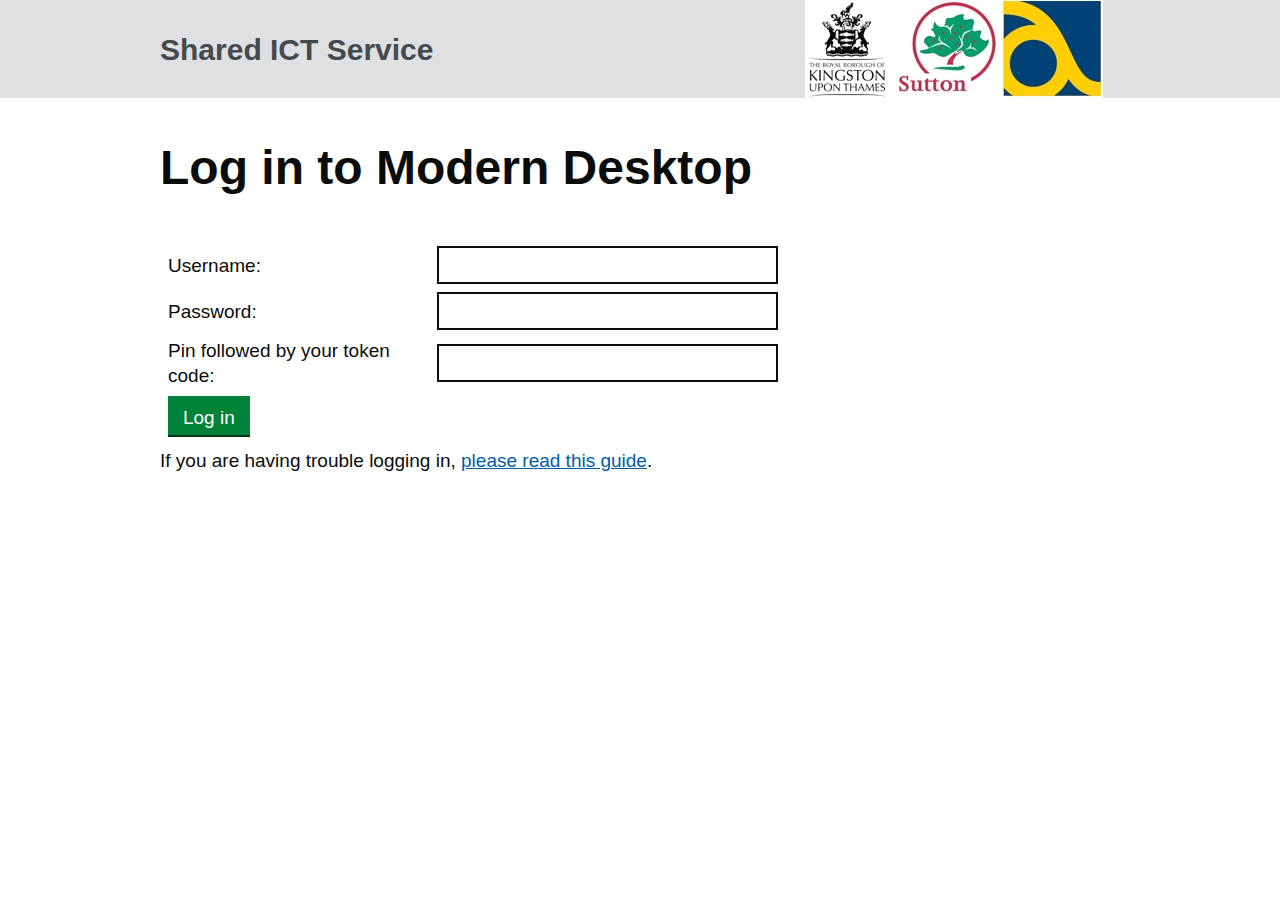
<file: index.html>
<html>
<head>
    <meta charset="utf-8">
    <title>Log in to Modern Desktop</title> 
    <link rel="shortcut icon" href="vpn/images/AccessGateway.ico">
    <meta name="viewport" content="width=device-width, initial-scale=1">
    <link href="unifiedgov.css" rel="stylesheet">
    <meta content="noindex,nofollow,noarchive" name="robots">
</head>
<body>
    <header role="banner" id="global-header">
        <div class="header-wrapper">
            <div class="header-global">
                <div class="header-logo">
                    <a href="/citrix/" title="Go to the Modern Desktop homepage" id="logo" class="content">
                      Shared ICT Service
                    </a>
                </div>
                <div class="logos">
                    <img src="rbk-lbs-afc.jpg" height="98">
                </div>
            </div>
        </div>
    </header>
    
    <div id="wrapper">
        <main role="main" id="content">
            <div class="grid-row">
                <div class="column-two-thirds">
                    <div class="page-header">
                        <h1 class="page-header__title">
                            Log in to Modern Desktop
                        </h1>
                    </div>
                </div>
            </div>
            
            <div class="grid-row">
                <div class="column-two-thirds">
                    <form method="post" action="#" name="vpnForm" autocomplete="off" style="margin:0"> 
                    <table cellspacing="4" cellpadding="0" border="0" width="100%">
                        <tbody>
                        <tr border="10">
	                        <td class="CTXMSAM_LogonFont" valign="top">
	                        	<div class="actionPanePng">

                                    <table id="ctl08_inputTable" class="CTXMSAM_LogonFont" cellspacing="0" cellpadding="4" border="0" style="border-width:0px;border-collapse:collapse;">										
										<tbody>
										<tr>
										<td>
										    <span id="User_name" class="CTXMSAM_LogonFont">Username:</span>
									    </td>
										<td colspan="2" style="padding-right:8px;">
										    <input id="Enter user name" class="CTXMSAM_ContentFont form-control" type="text" title="Enter Username" name="login" maxlength="127">
										    </td>
										</tr>
										<tr>
										    <td>
										        <span class="CTXMSAM_LogonFont">Password:</span>
									        </td>
									        <td colspan="2" style="padding-right:8px;">
									            <input class="CTXMSAM_ContentFont form-control" type="Password" title="Enter password" name="passwd1" size="30" maxlength="127" style="width:100%;">
								            </td>
							            </tr>
						                <tr>
							                <td><span class="CTXMSAM_LogonFont">Pin followed by your token code:</span></td>
							                <td colspan="2" style="padding-right:8px;">
							                    <input class="CTXMSAM_ContentFont  form-control" type="Password" title="Enter password" name="passwd" maxlength="127" aria-autocomplete="list">
								            </td>
							            </tr>
										<tr>
    										<td>
    										    <span style="display:none">
    										        <img src="vpn/images/LoginButtonRolloverGlow.gif">
										        </span>
										        <input type="submit" id="Log_On" value="Log in" class="CTX_CaxtonButton button button-start">
									        </td>
    										<td></td>
    										<td></td>
										</tr>
									</tbody></table>
                                </div>
	                        </td>
                        </tr>
                    </tbody></table>
                    </form>
                    
                    <p>If you are having trouble logging in, <a href="help-guide.html">please read this guide</a>.</p>
                </div>
            </div>
        </main>
    </div>
</body>
</html>
</file>
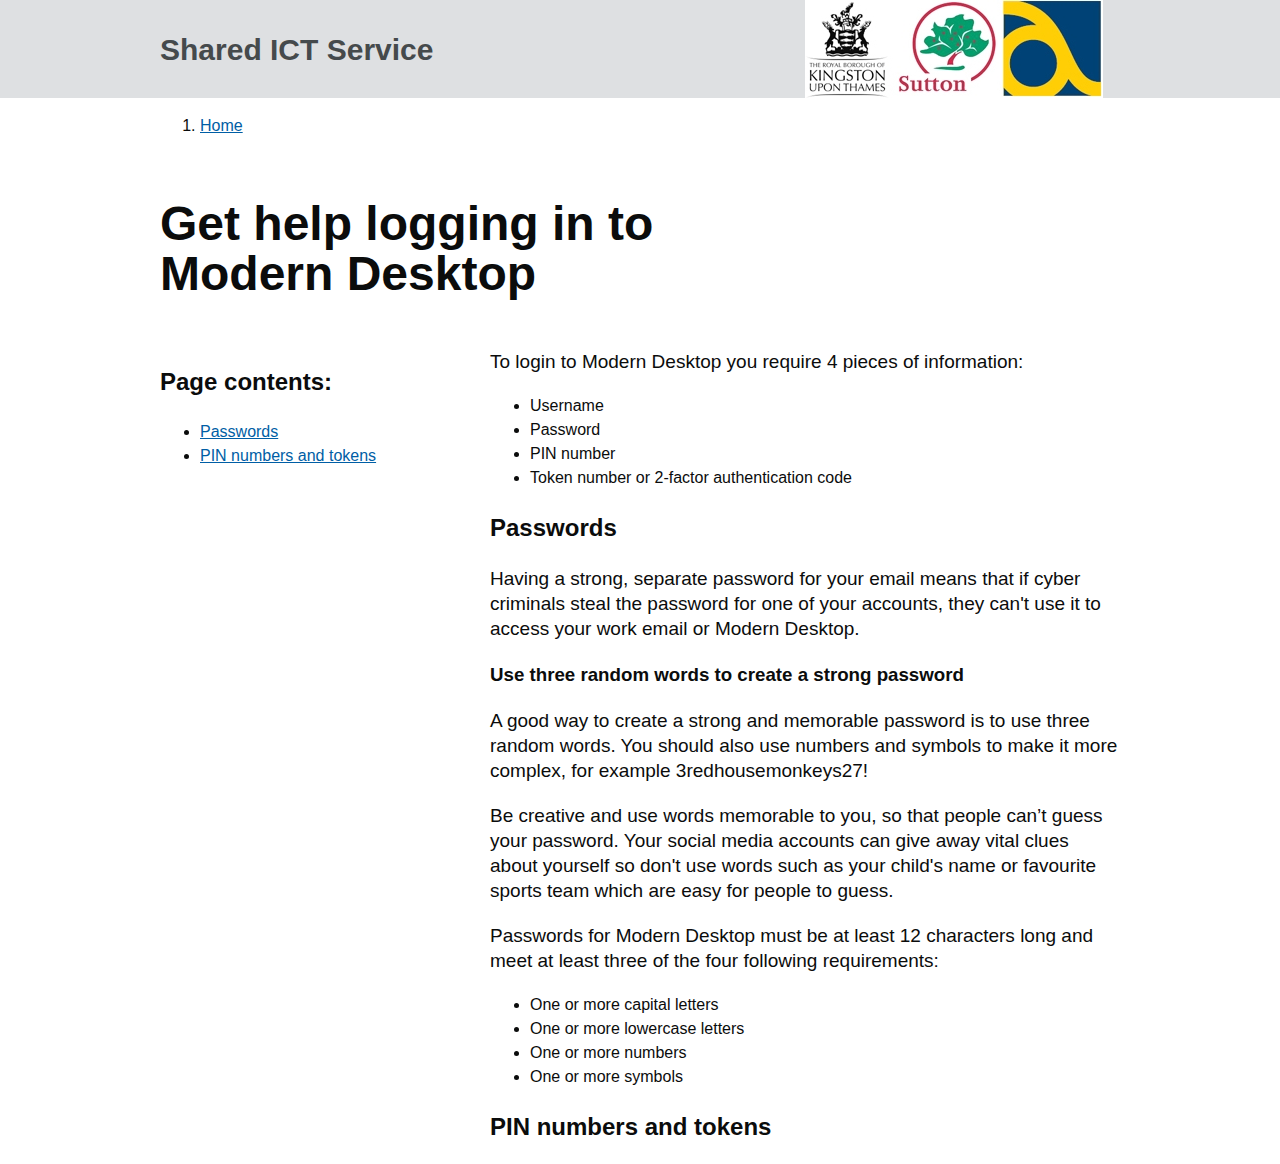
<file: help-guide.html>
<html>
<head>
    <meta charset="utf-8">
    <title>Help for logging in to Modern Desktop</title>
    <meta name="viewport" content="width=device-width, initial-scale=1">
    <link href="unifiedgov.css" rel="stylesheet">
</head>
<body>
    <header role="banner" id="global-header">
        <div class="header-wrapper">
            <div class="header-global">
                <div class="header-logo">
                    <a href="./" title="Go to the Modern Desktop homepage" id="logo" class="content">
                      Shared ICT Service
                    </a>
                </div>
                <div class="logos">
                    <img src="rbk-lbs-afc.jpg" height="98">
                </div>
            </div>
        </div>
    </header>

    <div id="wrapper">
        <div class="govuk-breadcrumbs " data-module="track-click">
            <ol>
                <li>
                    <a aria-current="false" href="./">Home</a>
                </li>
            </ol>
        </div>
        <main role="main" id="content">
            <div class="grid-row">
                <div class="column-two-thirds">
                    <div class="page-header">
                        <h1 class="page-header__title">
                            Get help logging in to Modern Desktop
                        </h1>
                    </div>
                </div>
            </div>
            
            <div class="grid-row">
                
                <div class="column-third">
                    <div class="page-contents js-page-contents js-stick-at-top-when-scrolling js-sticky-resize">
                        <h2 class="page-contents__title">Page contents:</h2>
                        <ul class="page-contents__list">
                            <li><a href="#passwords" class="active">Passwords</a></li>
                            <li><a href="#pin-token" class="">PIN numbers and tokens</a></li>
                        </ul>
                    </div>
                </div>
    
                
                <div class="column-two-thirds">
                    <p>To login to Modern Desktop you require 4 pieces of information:</p>
                    <ul>
                        <li>Username</li>
                        <li>Password</li>
                        <li>PIN number</li>
                        <li>Token number or 2-factor authentication code</li>
                    </ul>
                    
                    <h2 id="passwords">Passwords</h2>
                    <p>Having a strong, separate password for your email means that if cyber criminals steal the password for one of your accounts, they can't use it to access your work email or Modern Desktop.</p>
                    <h3>Use three random words to create a strong password</h3>
                    <p>A good way to create a strong and memorable password is to use three random words. You should also use numbers and symbols to make it more complex, for example 3redhousemonkeys27!</p>
                    <p>Be creative and use words memorable to you, so that people can’t guess your password. Your social media accounts can give away vital clues about yourself so don't use words such as your child's name or favourite sports team which are easy for people to guess.</p>
                    <p>Passwords for Modern Desktop must be at least 12 characters long and meet at least three of the four following requirements:</p>
                    <ul>
                        <li>One or more capital letters</li>
                        <li>One or more lowercase letters</li>
                        <li>One or more numbers</li>
                        <li>One or more symbols</li>
                    </ul>
                    
                    <h2>PIN numbers and tokens</h2>
                    
                    
                </div>
            </div>
        </main>
    </div>
</body>
</html>
</file>
<file: unifiedgov.css>
html { font-size: 62.5%; }
body {
    background: #fff; 
    font-family: Carlito, Helvetica, Arial, sans-serif;
    margin: 0;
    padding: 0;
    color: #0b0c0c;
    font-size: 160%;
    line-height: 1.5;
    font-weight: 400;
}
div, header {
    margin: 0;
    padding: 0;
    border: none;
}
#global-header {
    background-color: #dee0e2;
    width: 100%;
}
#global-header .header-wrapper {
    background-color: #dee0e2;
    max-width: 990px;
    margin: 0 auto;
    padding-top: 12px;
    padding-bottom: 10px;
    padding: 0;
}
#global-header #logo {
    font-weight: bold;
    font-size: 30px;
    line-height: 1;
    text-decoration: none;
    text-rendering: optimizeLegibility;
    border-bottom: 1px solid transparent;
    color: #454a4c;
}
#global-header .header-wrapper .header-global .header-logo {
    padding-top: 35px;
    float: left;
}
#global-header .header-wrapper .header-global .header-logo .content {
    margin: 0 15px;
}
#global-header .header-wrapper .header-global .logos {
    width: 49%;
    float: right;
}
#wrapper {
    max-width: 960px;
    margin: 0 15px;
}
.grid-row {
    margin: 0 -15px;
}
#global-header .header-wrapper:after, 
#global-header .header-wrapper .header-global:after, 
#global-header .header-wrapper .header-global .header-logo:after, 
.grid-row:after {
    content: "";
    display: block;
    clear: both;
}
.grid-row .column-two-thirds {
    padding: 0 15px;
    box-sizing: border-box;
}
.grid-row .column-one-third, 
.grid-row .column-third {
    padding: 0 15px;
    box-sizing: border-box;
}
.community-contact {
    margin-bottom: 30px;
    margin-top: 30px;
}
p {
    margin-top: 0.3125em;
    margin-bottom: 1.25em;
}
a:link {
    color: #005ea5;
}
a:visited {
    color: #4c2c92;
}
.page-header {
    margin-bottom: 15px;
    margin-top: 15px;
}
.page-header__title {
    font-weight: 700;
    text-transform: none;
    font-size: 32px;
    line-height: 1.09375;
    margin-bottom: 15px;
}

.form-control {
    box-sizing: border-box;
    font-family: "nta", Arial, sans-serif;
    font-weight: 400;
    text-transform: none;
    font-size: 16px;
    line-height: 1.25;
    width: 100%;
    padding: 5px 4px 4px;
    border: 2px solid #0b0c0c;
}
input.form-control, textarea.form-control {
    -webkit-appearance: none;
    border-radius: 0;
}
input:focus, textarea:focus, select:focus, button:focus {
    outline: 3px solid #ffbf47;
    outline-offset: 0;
}
.button {
    background-color: #00823b;
    position: relative;
    display: -moz-inline-stack;
    display: inline-block;
    padding: .526315em .789473em .263157em;
    border: none;
    -webkit-border-radius: 0;
    -moz-border-radius: 0;
    border-radius: 0;
    outline: 1px solid transparent;
    outline-offset: -1px;
    -webkit-appearance: none;
    -webkit-box-shadow: 0 2px 0 #003618;
    -moz-box-shadow: 0 2px 0 #003618;
    box-shadow: 0 2px 0 #003618;
    font-size: 1em;
    line-height: 1.25;
    text-decoration: none;
    -webkit-font-smoothing: antialiased;
    cursor: pointer;
    color: #fff;
    -webkit-box-sizing: border-box;
    -moz-box-sizing: border-box;
    box-sizing: border-box;
    vertical-align: top;
}
.button:link,
.button:link:focus,
.button:hover,
.button:focus,
.button:visited {
    color: #fff;
}
.button:hover, .button:focus {
    background-color: #00692f;
}
.button:active {
    top: 2px;
    -webkit-box-shadow: 0 0 0 #00823b;
    -moz-box-shadow: 0 0 0 #00823b;
    box-shadow: 0 0 0 #00823b;
}
.button:focus {
    outline: 3px solid #ffbf47;
}

@media (min-width: 641px) {
    #global-header .header-wrapper {
        padding-left: 15px;
        padding-right: 15px;
    }
    .page-header {
        margin-top: 45px;
        margin-bottom: 45px;
    }

    .page-header__title {
        font-size: 48px;
        line-height: 1.0416666667;
        margin-bottom: 45px;
    }
    #wrapper {
        margin: 0 30px;
    }
    p,td {
        margin-top: 0.2631578947em;
        margin-bottom: 1.0526315789em;
        font-size: 19px;
        line-height: 1.3157894737;
    }
    .community-contact {
        text-align: right;
        padding-top: 15px;
    }
    .grid-row .column-two-thirds {
        float: left;
        width: 66.6666666667%;
    }
    .grid-row .column-one-third, .grid-row .column-third {
        float: left;
        width: 33.3333333333%;
    }
    .form-control {
        font-size: 19px;
        line-height: 1.31579;
    }
}
            
@media (min-width: 769px) {
    #global-header .header-wrapper .header-global .header-logo {
        width: 33.33%;
    }
    #global-header .header-wrapper .header-global .logos {
        width: 33.33%;
    }
}

@media (min-width: 1020px) {
    #wrapper {
        margin: 0 auto;
    }
}
</file>
